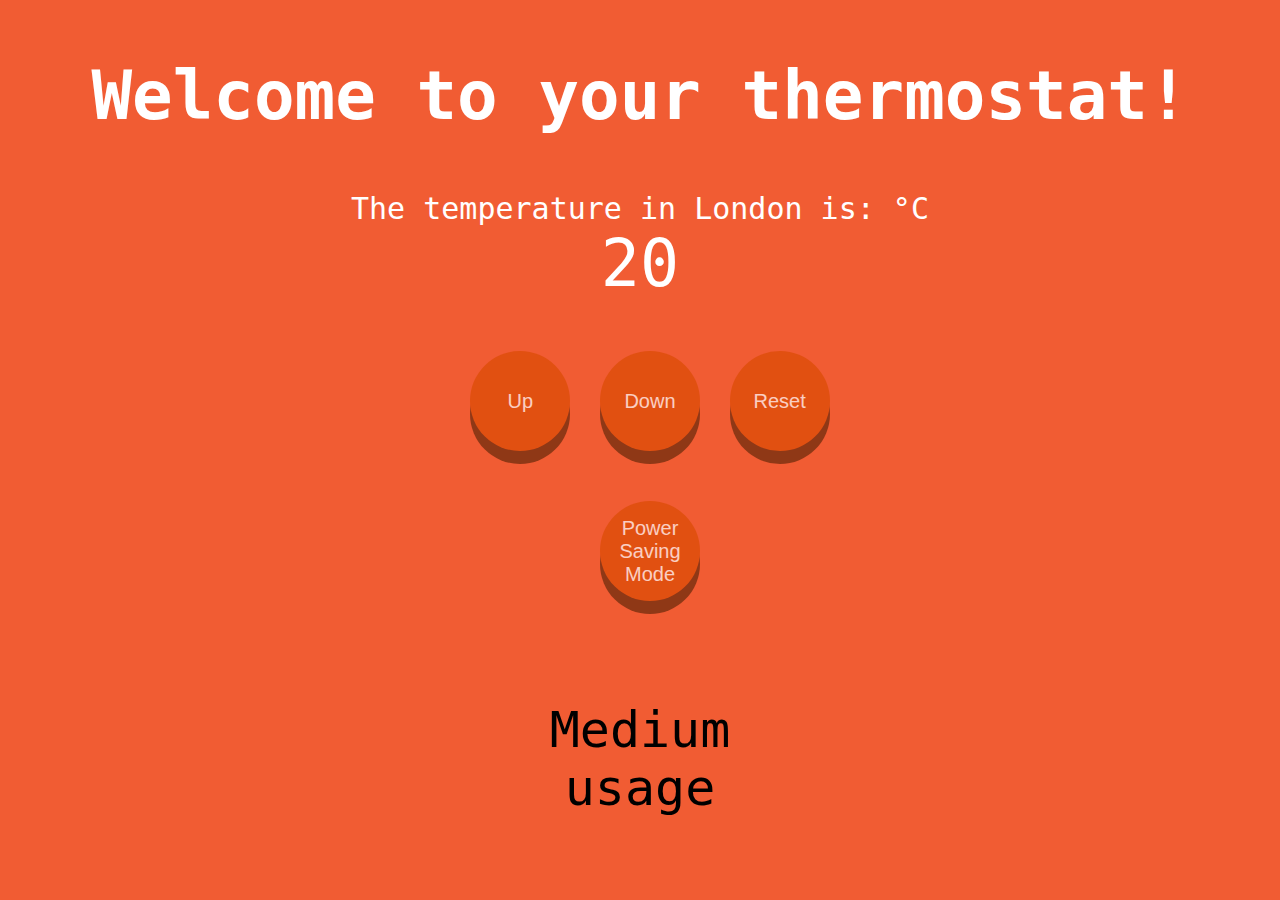
<file: src/index.html>
<!DOCTYPE html>
<html>

<head>
  <meta charset="UTF-8">
  <link href="public/thermostat/style.css" rel="stylesheet" type="text/css">
  <script src="thermostat.js"></script>
  <script src="../lib/jquery-3.0.0.js"></script>
  <script src="jquery_commands.js"></script>
</head>



<body class='body'>
  <header class='header'>
    <h2> Welcome to your thermostat! </h2>
  </header>
  <div class='weather'>
    The temperature in London is: <span id='weather'></span>°C
  </div>
  <div id='temperature' class='temperature-display'></div>
  <div id='UDR' class='top-buttons'>
    <button class='button' id='temperature-up'>Up</button>
    <button class='button' id='temperature-down'>Down</button>
    <button class='button' id='temperature-reset'>Reset</button>
  </div>
  <div>
    <button class='button' id='powerSave'>Power Saving Mode</button>
  </div>
  <div class="energy-usage" id='usage'>Usage</div>
</body>

</html>
</file>
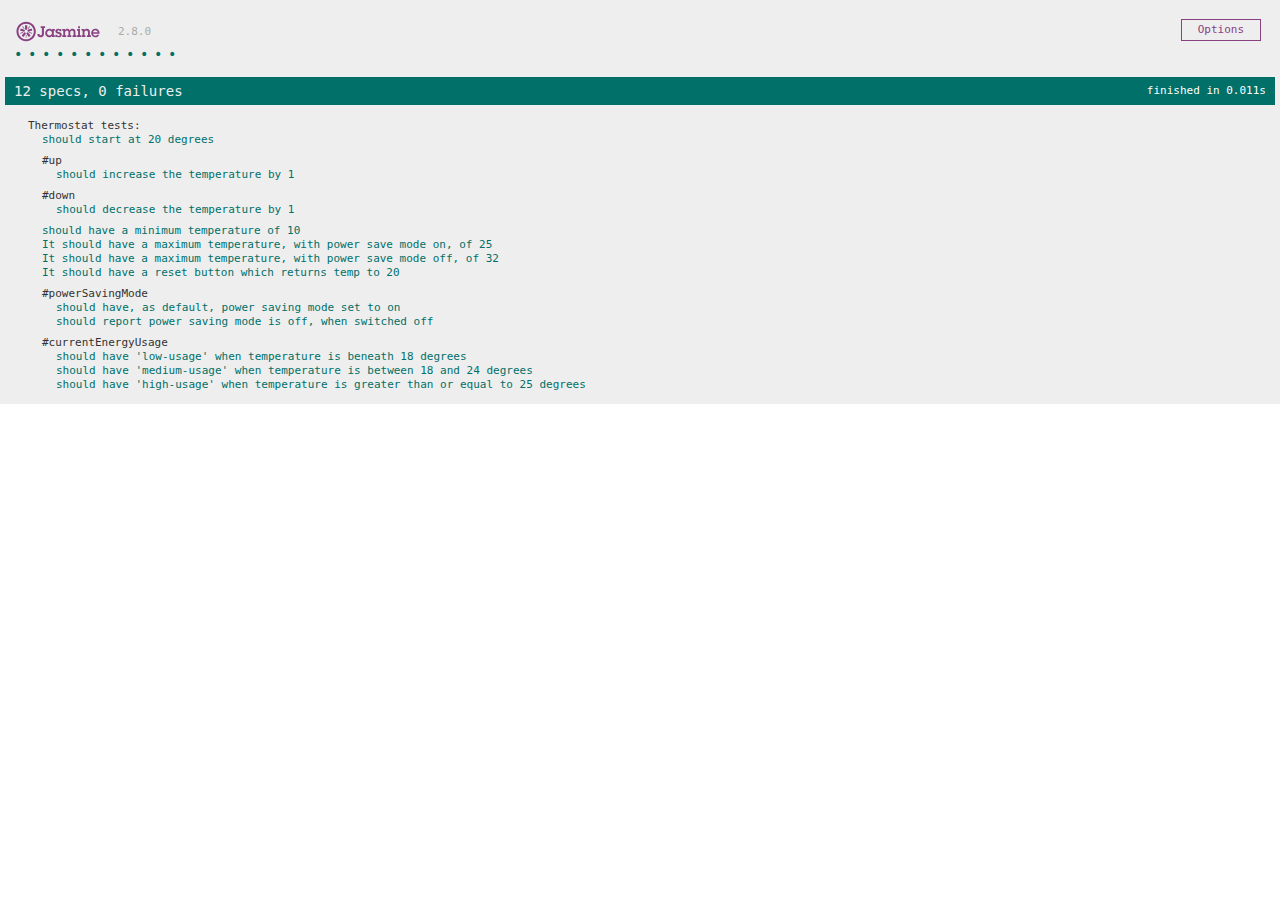
<file: SpecRunner.html>
<!DOCTYPE html>
<html>

<head>
  <meta charset="utf-8">
  <title>Jasmine Spec Runner v2.8.0</title>

  <link rel="shortcut icon" type="image/png" href="lib/jasmine-2.8.0/jasmine_favicon.png">
  <link rel="stylesheet" href="lib/jasmine-2.8.0/jasmine.css">

  <script src="lib/jasmine-2.8.0/jasmine.js"></script>
  <script src="lib/jasmine-2.8.0/jasmine-html.js"></script>
  <script src="lib/jasmine-2.8.0/boot.js"></script>

  <!-- include source files here... -->
  <!-- <script src="src/Plane.js"></script> -->
  <script src="src/thermostat.js"></script>


  <!-- include spec files here... -->
  <script src="spec/thermostatSpec.js"></script>

</head>

<body>
</body>

</html>
</file>
<file: src/public/thermostat/style.css>
.body {
	background: rgba(241,92,51,1.00);
	font-family: "Lucida Console", Monaco, monospace;
	text-align: center;
	color: white;
}

.header {
	font-size: 45px;
}

.temperature-display {
	font-size: 65px;
	margin-bottom: 50px;
}

.top-buttons {
	margin-bottom: 50px;
}


.button {
	opacity: 0.7;
	font-size: 20px;
	margin-left: 20px;
	color: #fff;
	height: 100px;
	width: 100px;
	background-color: rgba(219,76,3,1.00);
	border: none;
	border-radius: 50%;
	box-shadow: 0 13px rgba(103,41,11,1.00);
}

.button:focus {outline:0;}

.button:hover {
  background-color: rgba(167,74,6,1.00);
}

.button:active{
	background-color: rgba(139,43,8,1.00);
	box-shadow: 0 7px #27496d;
  transform: translateY(5px);
}

.energy-usage {
	color: black;
	font-size: 50px;
  width: 200px;
  height: 50px;
	margin: 100px auto;
}

.weather {
	font-size: 30px;
}
</file>
<file: lib/jasmine-2.8.0/jasmine.css>
body { overflow-y: scroll; }

.jasmine_html-reporter { background-color: #eee; padding: 5px; margin: -8px; font-size: 11px; font-family: Monaco, "Lucida Console", monospace; line-height: 14px; color: #333; }
.jasmine_html-reporter a { text-decoration: none; }
.jasmine_html-reporter a:hover { text-decoration: underline; }
.jasmine_html-reporter p, .jasmine_html-reporter h1, .jasmine_html-reporter h2, .jasmine_html-reporter h3, .jasmine_html-reporter h4, .jasmine_html-reporter h5, .jasmine_html-reporter h6 { margin: 0; line-height: 14px; }
.jasmine_html-reporter .jasmine-banner, .jasmine_html-reporter .jasmine-symbol-summary, .jasmine_html-reporter .jasmine-summary, .jasmine_html-reporter .jasmine-result-message, .jasmine_html-reporter .jasmine-spec .jasmine-description, .jasmine_html-reporter .jasmine-spec-detail .jasmine-description, .jasmine_html-reporter .jasmine-alert .jasmine-bar, .jasmine_html-reporter .jasmine-stack-trace { padding-left: 9px; padding-right: 9px; }
.jasmine_html-reporter .jasmine-banner { position: relative; }
.jasmine_html-reporter .jasmine-banner .jasmine-title { background: url('[data-uri]') no-repeat; background: url('[data-uri]') no-repeat, none; -moz-background-size: 100%; -o-background-size: 100%; -webkit-background-size: 100%; background-size: 100%; display: block; float: left; width: 90px; height: 25px; }
.jasmine_html-reporter .jasmine-banner .jasmine-version { margin-left: 14px; position: relative; top: 6px; }
.jasmine_html-reporter #jasmine_content { position: fixed; right: 100%; }
.jasmine_html-reporter .jasmine-version { color: #aaa; }
.jasmine_html-reporter .jasmine-banner { margin-top: 14px; }
.jasmine_html-reporter .jasmine-duration { color: #fff; float: right; line-height: 28px; padding-right: 9px; }
.jasmine_html-reporter .jasmine-symbol-summary { overflow: hidden; *zoom: 1; margin: 14px 0; }
.jasmine_html-reporter .jasmine-symbol-summary li { display: inline-block; height: 10px; width: 14px; font-size: 16px; }
.jasmine_html-reporter .jasmine-symbol-summary li.jasmine-passed { font-size: 14px; }
.jasmine_html-reporter .jasmine-symbol-summary li.jasmine-passed:before { color: #007069; content: "\02022"; }
.jasmine_html-reporter .jasmine-symbol-summary li.jasmine-failed { line-height: 9px; }
.jasmine_html-reporter .jasmine-symbol-summary li.jasmine-failed:before { color: #ca3a11; content: "\d7"; font-weight: bold; margin-left: -1px; }
.jasmine_html-reporter .jasmine-symbol-summary li.jasmine-disabled { font-size: 14px; }
.jasmine_html-reporter .jasmine-symbol-summary li.jasmine-disabled:before { color: #bababa; content: "\02022"; }
.jasmine_html-reporter .jasmine-symbol-summary li.jasmine-pending { line-height: 17px; }
.jasmine_html-reporter .jasmine-symbol-summary li.jasmine-pending:before { color: #ba9d37; content: "*"; }
.jasmine_html-reporter .jasmine-symbol-summary li.jasmine-empty { font-size: 14px; }
.jasmine_html-reporter .jasmine-symbol-summary li.jasmine-empty:before { color: #ba9d37; content: "\02022"; }
.jasmine_html-reporter .jasmine-run-options { float: right; margin-right: 5px; border: 1px solid #8a4182; color: #8a4182; position: relative; line-height: 20px; }
.jasmine_html-reporter .jasmine-run-options .jasmine-trigger { cursor: pointer; padding: 8px 16px; }
.jasmine_html-reporter .jasmine-run-options .jasmine-payload { position: absolute; display: none; right: -1px; border: 1px solid #8a4182; background-color: #eee; white-space: nowrap; padding: 4px 8px; }
.jasmine_html-reporter .jasmine-run-options .jasmine-payload.jasmine-open { display: block; }
.jasmine_html-reporter .jasmine-bar { line-height: 28px; font-size: 14px; display: block; color: #eee; }
.jasmine_html-reporter .jasmine-bar.jasmine-failed { background-color: #ca3a11; }
.jasmine_html-reporter .jasmine-bar.jasmine-passed { background-color: #007069; }
.jasmine_html-reporter .jasmine-bar.jasmine-skipped { background-color: #bababa; }
.jasmine_html-reporter .jasmine-bar.jasmine-errored { background-color: #ca3a11; }
.jasmine_html-reporter .jasmine-bar.jasmine-menu { background-color: #fff; color: #aaa; }
.jasmine_html-reporter .jasmine-bar.jasmine-menu a { color: #333; }
.jasmine_html-reporter .jasmine-bar a { color: white; }
.jasmine_html-reporter.jasmine-spec-list .jasmine-bar.jasmine-menu.jasmine-failure-list, .jasmine_html-reporter.jasmine-spec-list .jasmine-results .jasmine-failures { display: none; }
.jasmine_html-reporter.jasmine-failure-list .jasmine-bar.jasmine-menu.jasmine-spec-list, .jasmine_html-reporter.jasmine-failure-list .jasmine-summary { display: none; }
.jasmine_html-reporter .jasmine-results { margin-top: 14px; }
.jasmine_html-reporter .jasmine-summary { margin-top: 14px; }
.jasmine_html-reporter .jasmine-summary ul { list-style-type: none; margin-left: 14px; padding-top: 0; padding-left: 0; }
.jasmine_html-reporter .jasmine-summary ul.jasmine-suite { margin-top: 7px; margin-bottom: 7px; }
.jasmine_html-reporter .jasmine-summary li.jasmine-passed a { color: #007069; }
.jasmine_html-reporter .jasmine-summary li.jasmine-failed a { color: #ca3a11; }
.jasmine_html-reporter .jasmine-summary li.jasmine-empty a { color: #ba9d37; }
.jasmine_html-reporter .jasmine-summary li.jasmine-pending a { color: #ba9d37; }
.jasmine_html-reporter .jasmine-summary li.jasmine-disabled a { color: #bababa; }
.jasmine_html-reporter .jasmine-description + .jasmine-suite { margin-top: 0; }
.jasmine_html-reporter .jasmine-suite { margin-top: 14px; }
.jasmine_html-reporter .jasmine-suite a { color: #333; }
.jasmine_html-reporter .jasmine-failures .jasmine-spec-detail { margin-bottom: 28px; }
.jasmine_html-reporter .jasmine-failures .jasmine-spec-detail .jasmine-description { background-color: #ca3a11; }
.jasmine_html-reporter .jasmine-failures .jasmine-spec-detail .jasmine-description a { color: white; }
.jasmine_html-reporter .jasmine-result-message { padding-top: 14px; color: #333; white-space: pre; }
.jasmine_html-reporter .jasmine-result-message span.jasmine-result { display: block; }
.jasmine_html-reporter .jasmine-stack-trace { margin: 5px 0 0 0; max-height: 224px; overflow: auto; line-height: 18px; color: #666; border: 1px solid #ddd; background: white; white-space: pre; }
</file>
